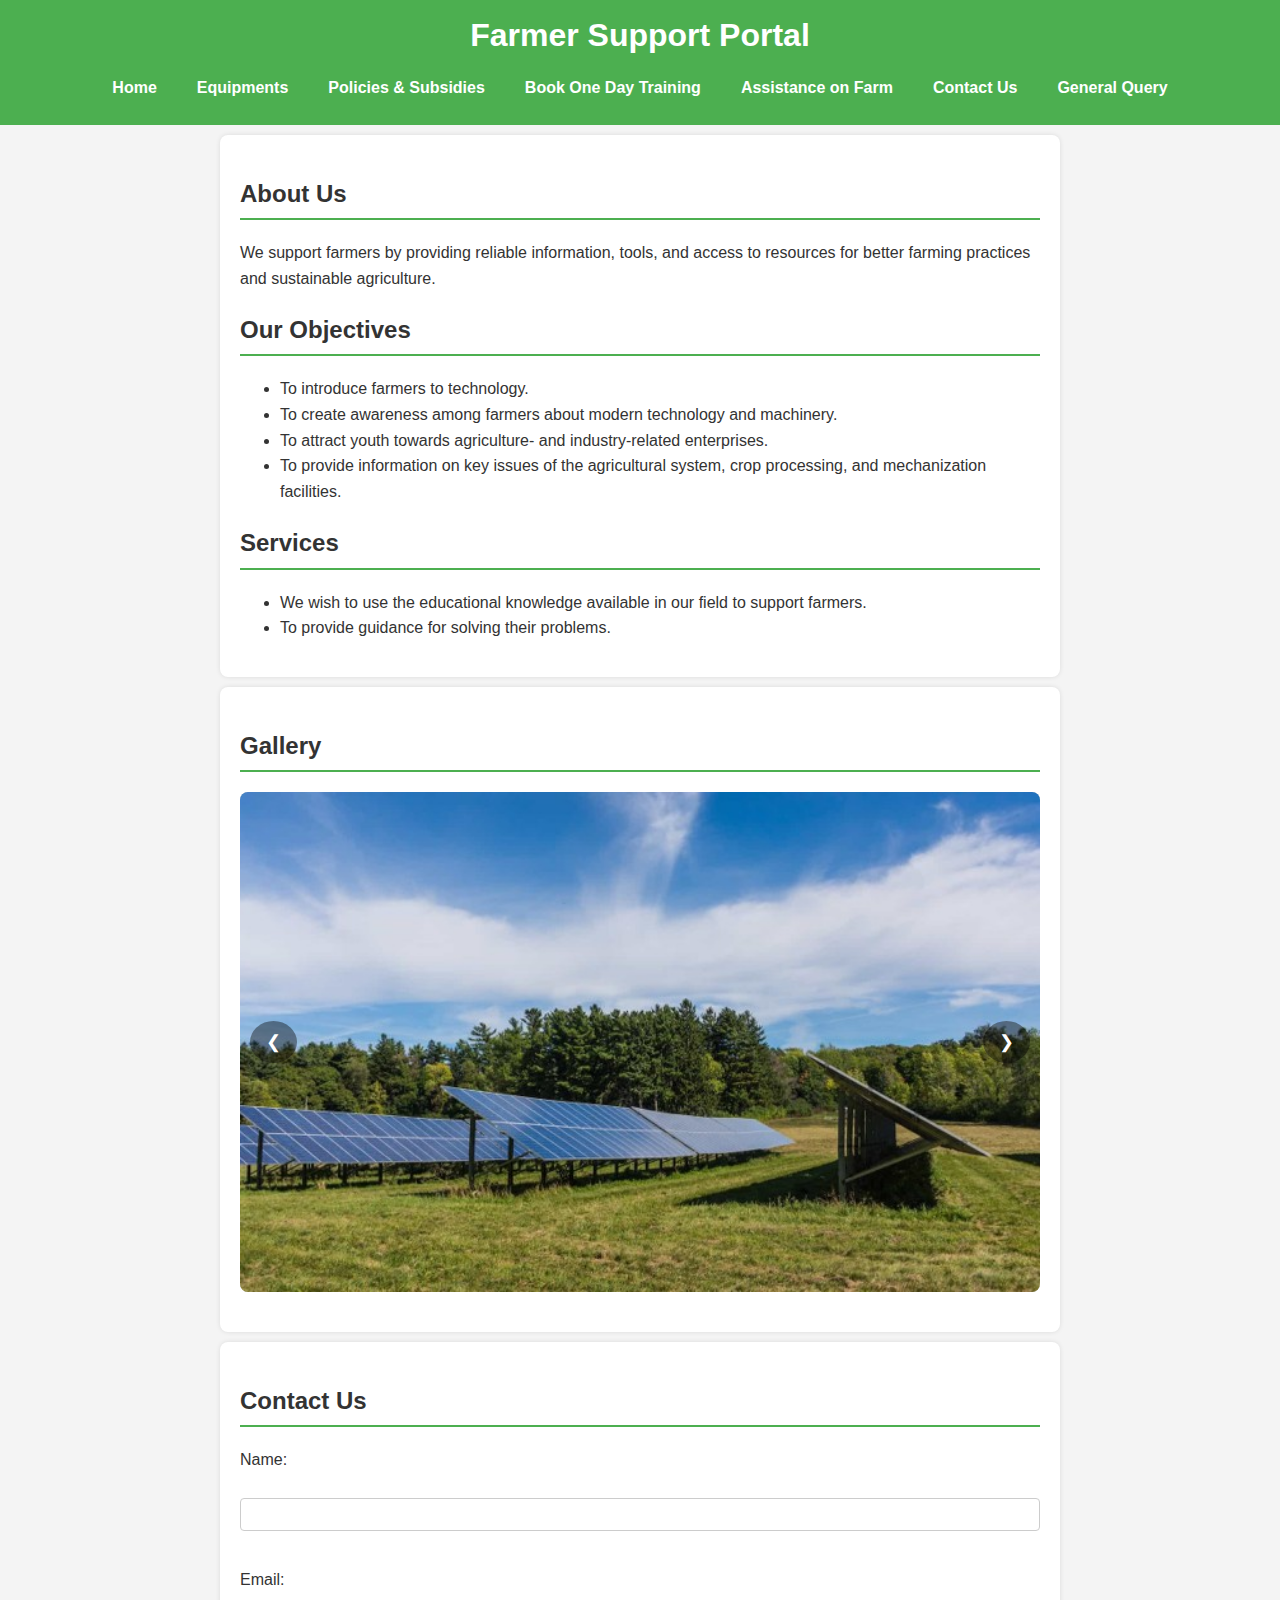
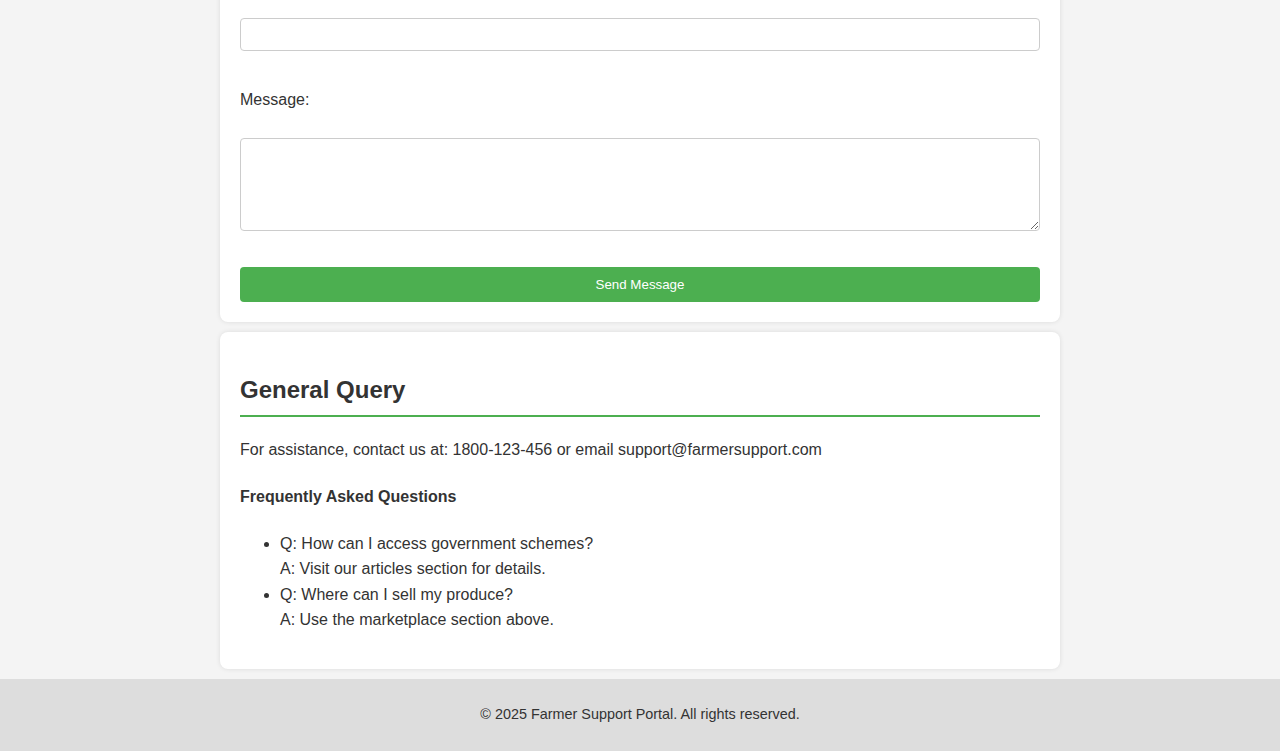
<file: index.html>
<!DOCTYPE html>
<html lang="en">
<head>
  <meta charset="UTF-8" />
  <meta name="viewport" content="width=device-width, initial-scale=1.0"/>
  <title>Farmer Support Portal</title>
  <link rel="stylesheet" href="styles.css" />
</head>
<body>
  <header>
    <h1>Farmer Support Portal</h1>
    <nav>
      <ul>
        <li><a href="#home">Home</a></li>

        <!-- Equipments dropdown -->
        <li class="dropdown">
          <a href="#Equipments" class="dropbtn">Equipments</a>
          <ul class="dropdown-content">
            <li><a href="#ree">Renewable Energy Engineering</a></li>
            <li><a href="#fmp">Farm Machinery & Power Engineering</a></li>
            <li><a href="#pfe">Processing & Food Engineering</a></li>
            <li><a href="#ide">Irrigation & Drainage Engineering</a></li>
            <li><a href="#fs">Farm Structure</a></li>
          </ul>
        </li>

        <!-- Policies & Subsidies dropdown -->
	<li class="dropdown">
        	<a href="#policies" class="dropbtn">Policies & Subsidies</a>
	<ul class="dropdown-content">
            <li><a href="https://mahadbt.maharashtra.gov.in/Farmer/SchemeData/SchemeData?str=E9DDFA703C38E51ABCB57D16990D3318">Solar Fencing</a></li>
            <li><a href="https://energy.maharashtra.gov.in/en/scheme/pm-kusum/?utm_source=chatgpt.com">Solar Irrigation Pump(MH)</a></li>
            <li><a href="https://www.india.gov.in/spotlight/pm-kusum-pradhan-mantri-kisan-urja-suraksha-evam-utthaan-mahabhiyan-scheme">Solar Irrigation Pump(INDIA)</a></li>
            <li><a href="https://www.india.gov.in/spotlight/pm-kusum-pradhan-mantri-kisan-urja-suraksha-evam-utthaan-mahabhiyan-scheme?utm_source=chatgpt.com">Solar Panels / Polyhouse Integration</a></li>
            <li><a href="https://en.wikipedia.org/wiki/Pradhan_Mantri_Surya_Ghar_Muft_Bijli_Yojana">Pradhan Mantri Surya Ghar Muft Bijli Yojana</a></li>
          </ul>
</li>
        <li><a href="#training">Book One Day Training</a></li>
        <li><a href="#assistance">Assistance on Farm</a></li>
        <li><a href="#contact">Contact Us</a></li>
        <li><a href="#help">General Query</a></li>
      </ul>
    </nav>
<!-- Language switcher -->
<div id="google_translate_element"></div>

  </header>

<section id="about">
  <h2>About Us</h2>
  <p>We support farmers by providing reliable information, tools, and access to resources for better farming practices and sustainable agriculture.</p>
 <h2>Our Objectives</h2>
  <ul>
    <li>To introduce farmers to technology.</li>
    <li>To create awareness among farmers about modern technology and machinery.</li>
    <li>To attract youth towards agriculture- and industry-related enterprises.</li>
    <li>To provide information on key issues of the agricultural system, crop processing, and mechanization facilities.</li>
  </ul>

  <h2>Services</h2>
  <ul>
    <li>We wish to use the educational knowledge available in our field to support farmers.</li>
    <li>To provide guidance for solving their problems.</li>
  </ul>
</section>

<section id="slider">
  <h2>Gallery</h2>
  <div class="slider">
    <div class="slides" id="slides">
      <img src="photo1.jpg" alt="Photo 1">
      <img src="photo2.jpg" alt="Photo 2">
      <img src="photo3.jpg" alt="Photo 3">
      <img src="photo4.jpg" alt="Photo 4">
	<img src="photo5.jpg" alt="Photo 5">
	
    </div>
<button class="prev" onclick="changeSlide(-1)">❮</button>
    <button class="next" onclick="changeSlide(1)">❯</button>
  </div>
</section>

<section id="contact">
  <h2>Contact Us</h2>
  <form action="#" method="post">
    <label for="name">Name:</label><br/>
    <input type="text" id="name" name="name" required><br/>
    <label for="email">Email:</label><br/>
    <input type="email" id="email" name="email" required><br/>
    <label for="message">Message:</label><br/>
    <textarea id="message" name="message" rows="5" required></textarea><br/>
    <button type="submit">Send Message</button>
  </form>
</section>

<section id="help">
  <h2>General Query</h2>
  <p>For assistance, contact us at: 1800-123-456 or email support@farmersupport.com</p>
  <h4>Frequently Asked Questions</h4>
  <ul>
    <li>Q: How can I access government schemes?<br/>A: Visit our articles section for details.</li>
    <li>Q: Where can I sell my produce?<br/>A: Use the marketplace section above.</li>
  </ul>
</section>

  <footer>
    <p>&copy; 2025 Farmer Support Portal. All rights reserved.</p>
  </footer>

  <script>
    // Handle multiple dropdowns automatically
    document.querySelectorAll('.dropbtn').forEach(btn => {
  btn.addEventListener('click', e => {
    e.preventDefault();
    document.querySelectorAll('.dropdown-content').forEach(dc => dc.classList.remove('show'));
    const content = btn.nextElementSibling;
    content.classList.toggle('show');
  });
});


    // Close dropdowns when clicking outside
    window.addEventListener('click', e => {
      if (!e.target.matches('.dropbtn')) {
        document.querySelectorAll('.dropdown-content').forEach(dc => dc.classList.remove('show'));
      }
    });
 
 let currentIndex = 0;
  const slides = document.getElementById("slides");
  const totalSlides = slides.children.length;
  let slideInterval;

  function updateSlide() {
    slides.style.transform = `translateX(-${currentIndex * 100}%)`;
  }

  function changeSlide(direction) {
    currentIndex += direction;
    if (currentIndex < 0) currentIndex = totalSlides - 1;
    if (currentIndex >= totalSlides) currentIndex = 0;
    updateSlide();
    resetAutoSlide();
  }

  function autoSlide() {
    currentIndex = (currentIndex + 1) % totalSlides;
    updateSlide();
  }

  function startAutoSlide() {
    slideInterval = setInterval(autoSlide, 4000); // Change every 4 sec
  }

  function resetAutoSlide() {
    clearInterval(slideInterval);
    startAutoSlide();
  }

  // Start auto sliding when page loads
  window.onload = () => {
    updateSlide();
    startAutoSlide();
  };  </script>
<script type="text/javascript">
function googleTranslateElementInit() {
  new google.translate.TranslateElement({
      pageLanguage: 'en',            // your default page language
      includedLanguages: 'en,hi,mr', // languages you want: English, Hindi, Marathi
      layout: google.translate.TranslateElement.InlineLayout.SIMPLE
    },
    'google_translate_element'
  );
}
</script>
<script src="//translate.google.com/translate_a/element.js?cb=googleTranslateElementInit"></script>
</body>
</html>
</file>
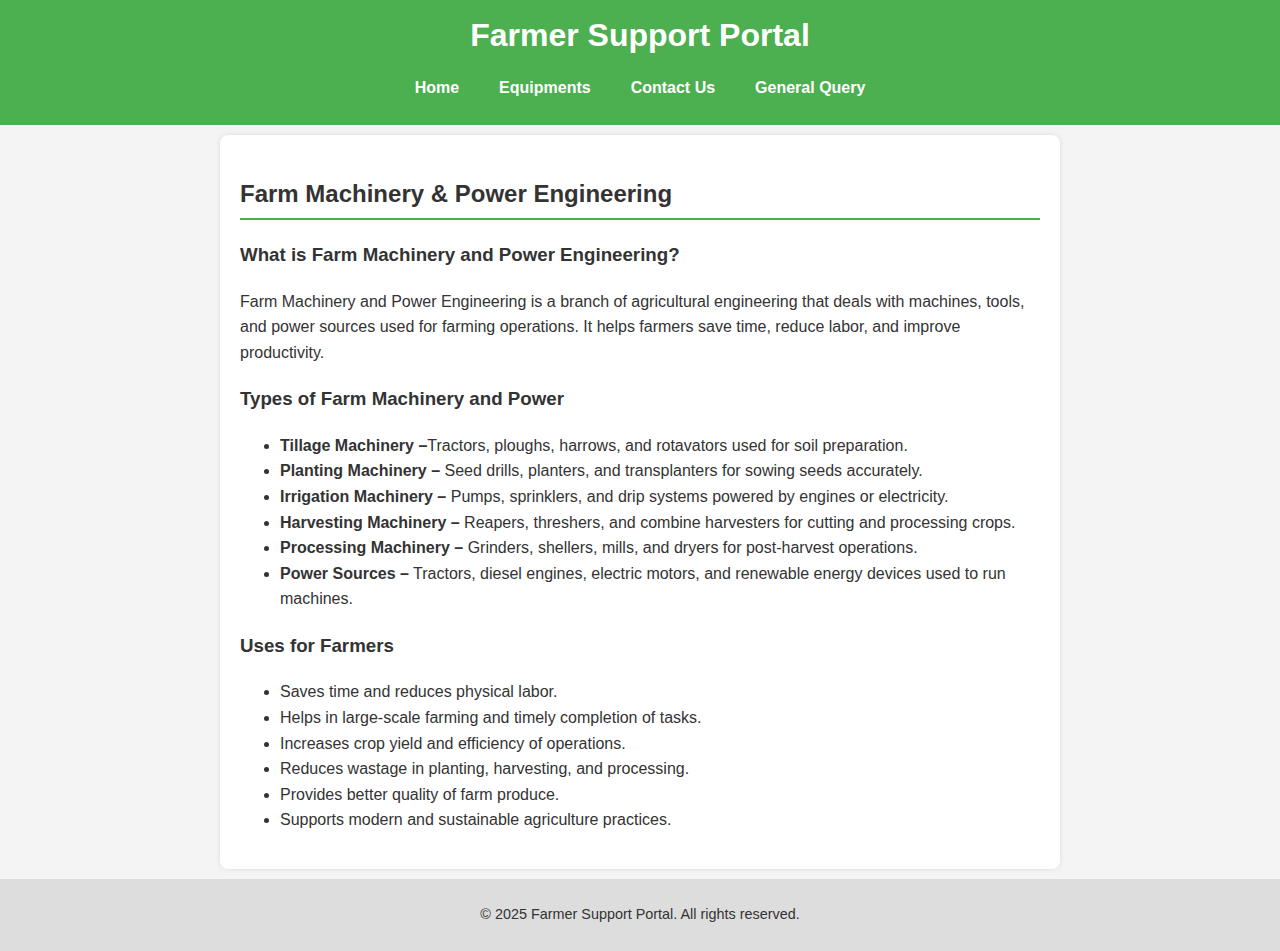
<file: fmp.html>
<!DOCTYPE html>
<html lang="en">
<head>
  <meta charset="UTF-8" />
  <meta name="viewport" content="width=device-width, initial-scale=1.0"/>
  <title>Farm Machinery & Power Engineering – Farmer Support Portal</title>
  <link rel="stylesheet" href="styles.css" />
</head>
<body>
<header>
  <h1>Farmer Support Portal</h1>
  <nav>
    <ul>
      <li><a href="index.html">Home</a></li>
      <li class="dropdown">
        <a href="#" class="dropbtn">Equipments</a>
        <ul class="dropdown-content">
          <li><a href="ree.html">Renewable Energy Engineering</a></li>
          <li><a href="fmp.html">Farm Machinery & Power Engineering</a></li>
          <li><a href="pfe.html">Processing & Food Engineering</a></li>
          <li><a href="swce.html">Soil & Water Conservation Engineering</a></li>
          <li><a href="ide.html">Irrigation & Drainage Engineering</a></li>
          <li><a href="fs.html">Farm Structure</a></li>
        </ul>
      </li>
      <li><a href="#contact">Contact Us</a></li>
      <li><a href="#help">General Query</a></li>
    </ul>
  </nav>
</header>

<section>
  <h2>Farm Machinery & Power Engineering</h2>
<p>
  <h3>What is Farm Machinery and Power Engineering?</h3>
Farm Machinery and Power Engineering is a branch of agricultural engineering that deals with machines, tools, and power sources used for farming operations. It helps farmers save time, reduce labor, and improve productivity.
<h3>Types of Farm Machinery and Power</h3>
   <ul>
     <li><Strong>Tillage Machinery –</Strong>Tractors, ploughs, harrows, and rotavators used for soil preparation.</li> 
     <li><strong>Planting Machinery –</strong> Seed drills, planters, and transplanters for sowing seeds accurately.</li>
     <li><strong>Irrigation Machinery –</strong> Pumps, sprinklers, and drip systems powered by engines or electricity.</li>
     <li><strong>Harvesting Machinery –</strong> Reapers, threshers, and combine harvesters for cutting and processing crops.</li>
     <li><strong>Processing Machinery –</strong> Grinders, shellers, mills, and dryers for post-harvest operations.</li>
     <li><strong>Power Sources –</strong> Tractors, diesel engines, electric motors, and renewable energy devices used to run machines.</li>
   </ul>

<h3>Uses for Farmers</h3>
  <ul>
 <li>Saves time and reduces physical labor.</li>
 <li>Helps in large-scale farming and timely completion of tasks.</li>
 <li>Increases crop yield and efficiency of operations.</li>
 <li>Reduces wastage in planting, harvesting, and processing.</li>
 <li>Provides better quality of farm produce.</li>
 <li>Supports modern and sustainable agriculture practices.</li>
  </ul>
</p>
</section>

<footer>
  <p>&copy; 2025 Farmer Support Portal. All rights reserved.</p>
</footer>

<script>
document.querySelectorAll('.dropbtn').forEach(btn=>{
  btn.addEventListener('click', e=>{
    e.preventDefault();
    document.querySelectorAll('.dropdown-content').forEach(dc=>dc.classList.remove('show'));
    btn.nextElementSibling.classList.toggle('show');
  });
});
window.addEventListener('click', e=>{
  if(!e.target.matches('.dropbtn')){
    document.querySelectorAll('.dropdown-content').forEach(dc=>dc.classList.remove('show'));
  }
});
</script>
</body>
</html>
</file>
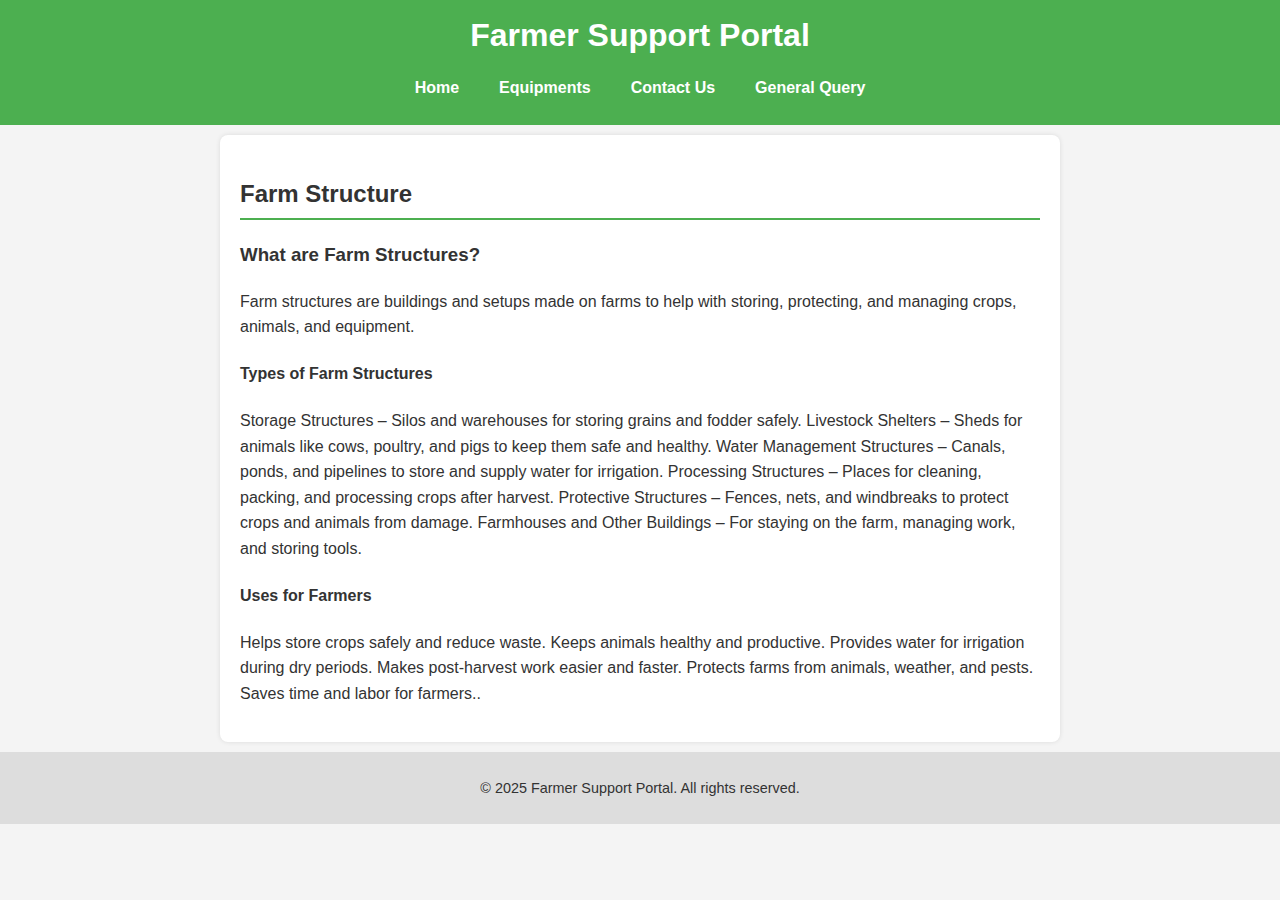
<file: fs.html>
<!DOCTYPE html>
<html lang="en">
<head>
  <meta charset="UTF-8" />
  <meta name="viewport" content="width=device-width, initial-scale=1.0"/>
  <title>Farm Structure – Farmer Support Portal</title>
  <link rel="stylesheet" href="styles.css" />
</head>
<body>
<header>
  <h1>Farmer Support Portal</h1>
  <nav>
    <ul>
      <li><a href="index.html">Home</a></li>
      <li class="dropdown">
        <a href="#" class="dropbtn">Equipments</a>
        <ul class="dropdown-content">
          <li><a href="ree.html">Renewable Energy Engineering</a></li>
          <li><a href="fmp.html">Farm Machinery & Power Engineering</a></li>
          <li><a href="pfe.html">Processing & Food Engineering</a></li>
          <li><a href="swce.html">Soil & Water Conservation Engineering</a></li>
          <li><a href="ide.html">Irrigation & Drainage Engineering</a></li>
          <li><a href="fs.html">Farm Structure</a></li>
        </ul>
      </li>
      <li><a href="#contact">Contact Us</a></li>
      <li><a href="#help">General Query</a></li>
    </ul>
  </nav>
</header>

<section>
  <h2>Farm Structure</h2>
<p> <h3>What are Farm Structures?</h3>
Farm structures are buildings and setups made on farms to help with storing, protecting, and managing crops, animals, and equipment.
<h4>Types of Farm Structures</h4>
  Storage Structures – Silos and warehouses for storing grains and fodder safely.
  Livestock Shelters – Sheds for animals like cows, poultry, and pigs to keep them safe and healthy.
  Water Management Structures – Canals, ponds, and pipelines to store and supply water for irrigation.
  Processing Structures – Places for cleaning, packing, and processing crops after harvest.
  Protective Structures – Fences, nets, and windbreaks to protect crops and animals from damage.
  Farmhouses and Other Buildings – For staying on the farm, managing work, and storing tools.

<h4>Uses for Farmers</h4>
  Helps store crops safely and reduce waste.
  Keeps animals healthy and productive.
  Provides water for irrigation during dry periods.
  Makes post-harvest work easier and faster.
  Protects farms from animals, weather, and pests.
  Saves time and labor for farmers..</p>
</section>

<footer>
  <p>&copy; 2025 Farmer Support Portal. All rights reserved.</p>
</footer>

<script>
document.querySelectorAll('.dropbtn').forEach(btn=>{
  btn.addEventListener('click', e=>{
    e.preventDefault();
    document.querySelectorAll('.dropdown-content').forEach(dc=>dc.classList.remove('show'));
    btn.nextElementSibling.classList.toggle('show');
  });
});
window.addEventListener('click', e=>{
  if(!e.target.matches('.dropbtn')){
    document.querySelectorAll('.dropdown-content').forEach(dc=>dc.classList.remove('show'));
  }
});
</script>
</body>
</html>
</file>
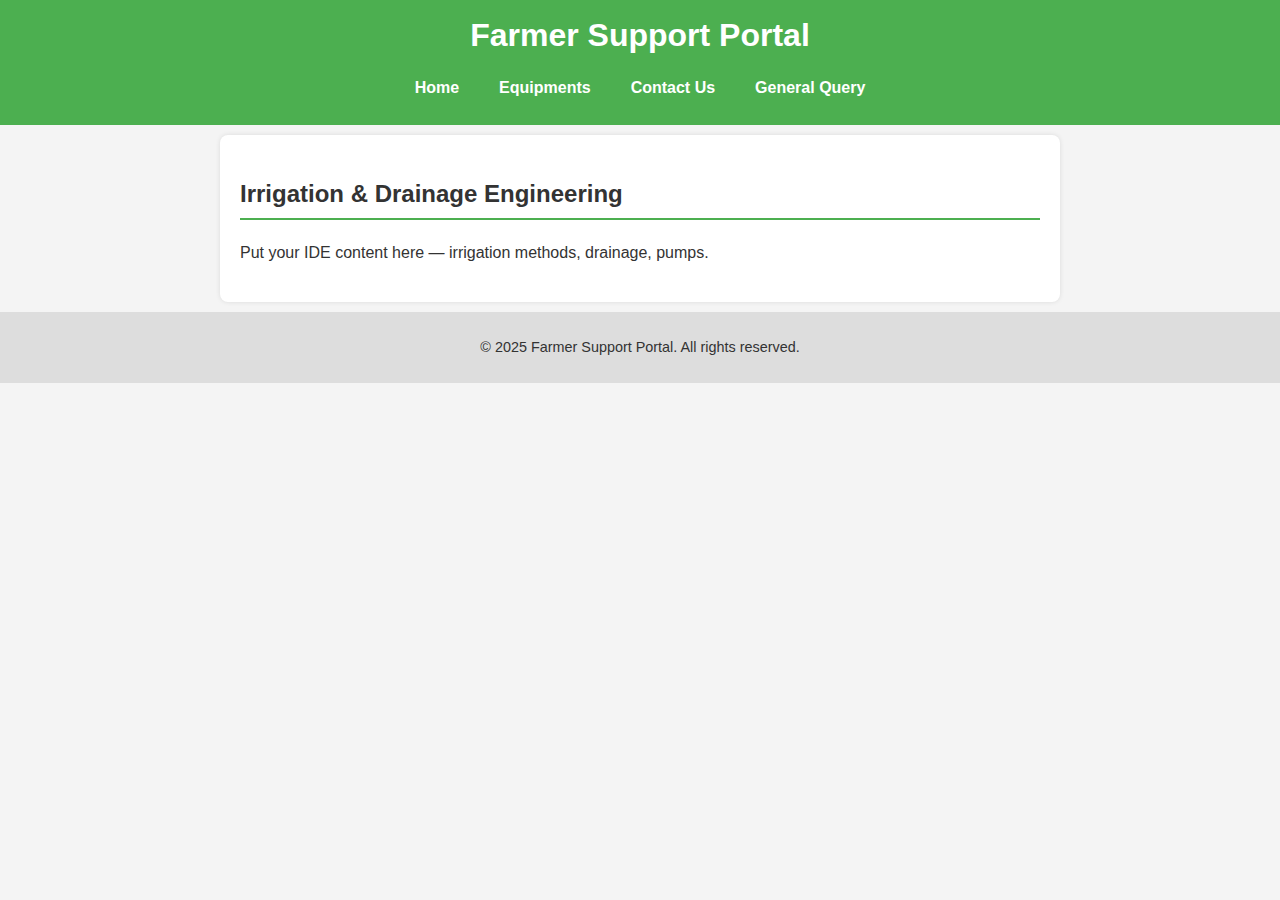
<file: ide.html>
<!DOCTYPE html>
<html lang="en">
<head>
  <meta charset="UTF-8" />
  <meta name="viewport" content="width=device-width, initial-scale=1.0"/>
  <title>Irrigation & Drainage Engineering – Farmer Support Portal</title>
  <link rel="stylesheet" href="styles.css" />
</head>
<body>
<header>
  <h1>Farmer Support Portal</h1>
  <nav>
    <ul>
      <li><a href="index.html">Home</a></li>
      <li class="dropdown">
        <a href="#" class="dropbtn">Equipments</a>
        <ul class="dropdown-content">
          <li><a href="ree.html">Renewable Energy Engineering</a></li>
          <li><a href="fmp.html">Farm Machinery & Power Engineering</a></li>
          <li><a href="pfe.html">Processing & Food Engineering</a></li>
          <li><a href="swce.html">Soil & Water Conservation Engineering</a></li>
          <li><a href="ide.html">Irrigation & Drainage Engineering</a></li>
          <li><a href="fs.html">Farm Structure</a></li>
        </ul>
      </li>
      <li><a href="#contact">Contact Us</a></li>
      <li><a href="#help">General Query</a></li>
    </ul>
  </nav>
</header>

<section>
<h2>Irrigation & Drainage Engineering</h2>
<p>Put your IDE content here — irrigation methods, drainage, pumps.</p>
</section>

<footer>
  <p>&copy; 2025 Farmer Support Portal. All rights reserved.</p>
</footer>

<script>
document.querySelectorAll('.dropbtn').forEach(btn=>{
  btn.addEventListener('click', e=>{
    e.preventDefault();
    document.querySelectorAll('.dropdown-content').forEach(dc=>dc.classList.remove('show'));
    btn.nextElementSibling.classList.toggle('show');
  });
});
window.addEventListener('click', e=>{
  if(!e.target.matches('.dropbtn')){
    document.querySelectorAll('.dropdown-content').forEach(dc=>dc.classList.remove('show'));
  }
});
</script>
</body>
</html>
</file>
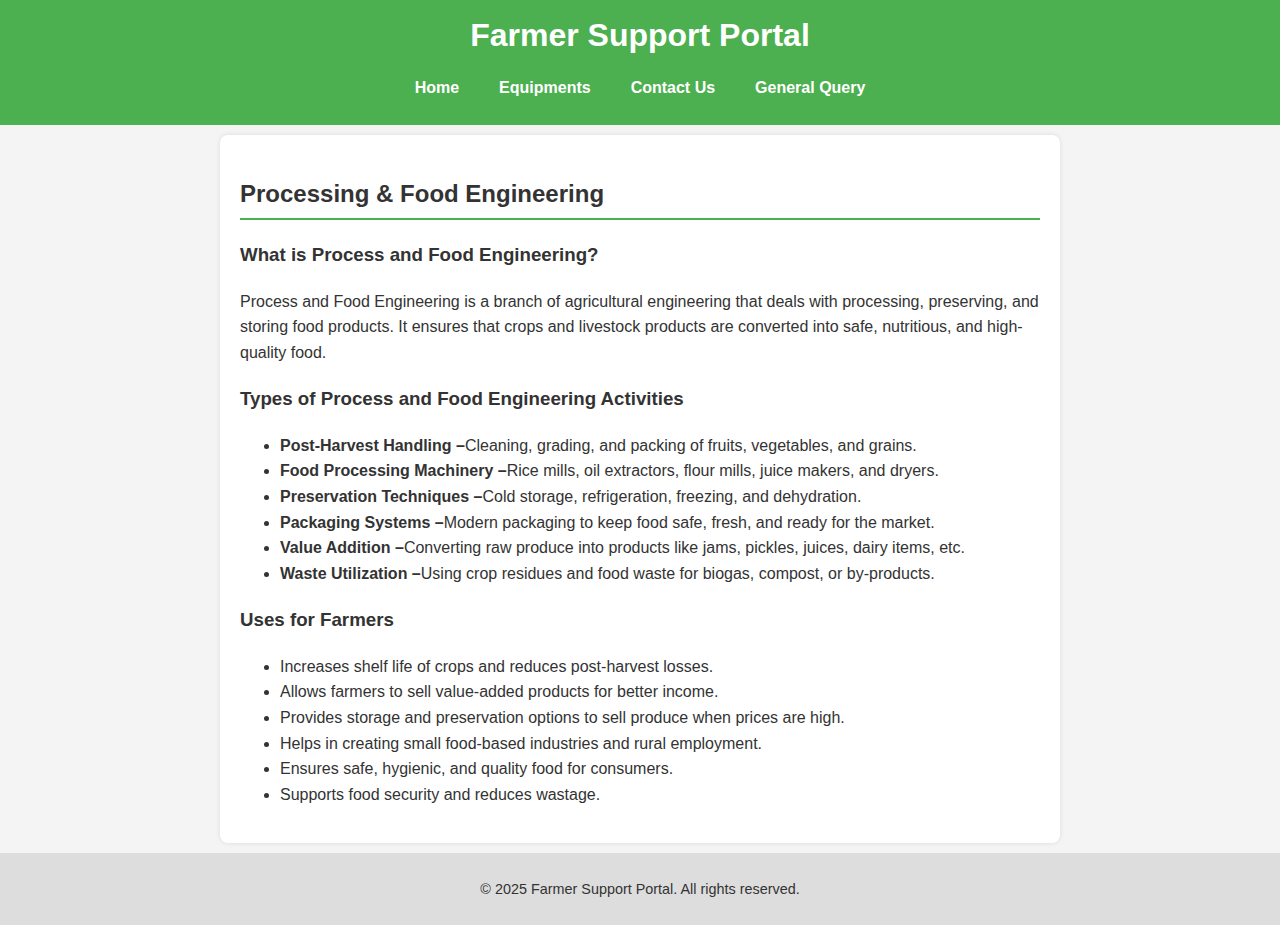
<file: pfe.html>
<!DOCTYPE html>
<html lang="en">
<head>
  <meta charset="UTF-8" />
  <meta name="viewport" content="width=device-width, initial-scale=1.0"/>
  <title>Processing & Food Engineering – Farmer Support Portal</title>

  <link rel="stylesheet" href="styles.css" />
</head>
<body>
<header>
  <h1>Farmer Support Portal</h1>
  <nav>
    <ul>
      <li><a href="index.html">Home</a></li>
      <li class="dropdown">
        <a href="#" class="dropbtn">Equipments</a>
        <ul class="dropdown-content">
          <li><a href="ree.html">Renewable Energy Engineering</a></li>
          <li><a href="fmp.html">Farm Machinery & Power Engineering</a></li>
          <li><a href="pfe.html">Processing & Food Engineering</a></li>
          <li><a href="swce.html">Soil & Water Conservation Engineering</a></li>
          <li><a href="ide.html">Irrigation & Drainage Engineering</a></li>
          <li><a href="fs.html">Farm Structure</a></li>
        </ul>
      </li>
      <li><a href="#contact">Contact Us</a></li>
      <li><a href="#help">General Query</a></li>
    </ul>
  </nav>
</header>

<section>
<h2>Processing & Food Engineering</h2>
<p>
  <h3>What is Process and Food Engineering?</h3>
  Process and Food Engineering is a branch of agricultural engineering that deals with processing, preserving, and storing food products. It ensures that crops and livestock products are converted into safe, nutritious, and high-quality food.
  <h3>Types of Process and Food Engineering Activities</h3>
  <ul>
    <li><strong>Post-Harvest Handling –</strong>Cleaning, grading, and packing of fruits, vegetables, and grains.</li> 
    <li><strong>Food Processing Machinery –</strong>Rice mills, oil extractors, flour mills, juice makers, and dryers.</li>
    <li><strong>Preservation Techniques –</strong>Cold storage, refrigeration, freezing, and dehydration.</li>
    <li><strong>Packaging Systems –</strong>Modern packaging to keep food safe, fresh, and ready for the market.</li>
    <li><strong>Value Addition –</strong>Converting raw produce into products like jams, pickles, juices, dairy items, etc.</li>
    <li><strong>Waste Utilization –</strong>Using crop residues and food waste for biogas, compost, or by-products.</li>
  </ul>
  <h3>Uses for Farmers</h3>
  <ul>
    <li>Increases shelf life of crops and reduces post-harvest losses.</li>
    <li>Allows farmers to sell value-added products for better income.</li>
    <li>Provides storage and preservation options to sell produce when prices are high.</li>
    <li>Helps in creating small food-based industries and rural employment.</li>
    <li>Ensures safe, hygienic, and quality food for consumers.</li>
    <li>Supports food security and reduces wastage.</li>
  </ul>
</p>
</section>

<footer>
  <p>&copy; 2025 Farmer Support Portal. All rights reserved.</p>
</footer>

<script>
document.querySelectorAll('.dropbtn').forEach(btn=>{
  btn.addEventListener('click', e=>{
    e.preventDefault();
    document.querySelectorAll('.dropdown-content').forEach(dc=>dc.classList.remove('show'));
    btn.nextElementSibling.classList.toggle('show');
  });
});
window.addEventListener('click', e=>{
  if(!e.target.matches('.dropbtn')){
    document.querySelectorAll('.dropdown-content').forEach(dc=>dc.classList.remove('show'));
  }
});
</script>
</body>
</html>
</file>
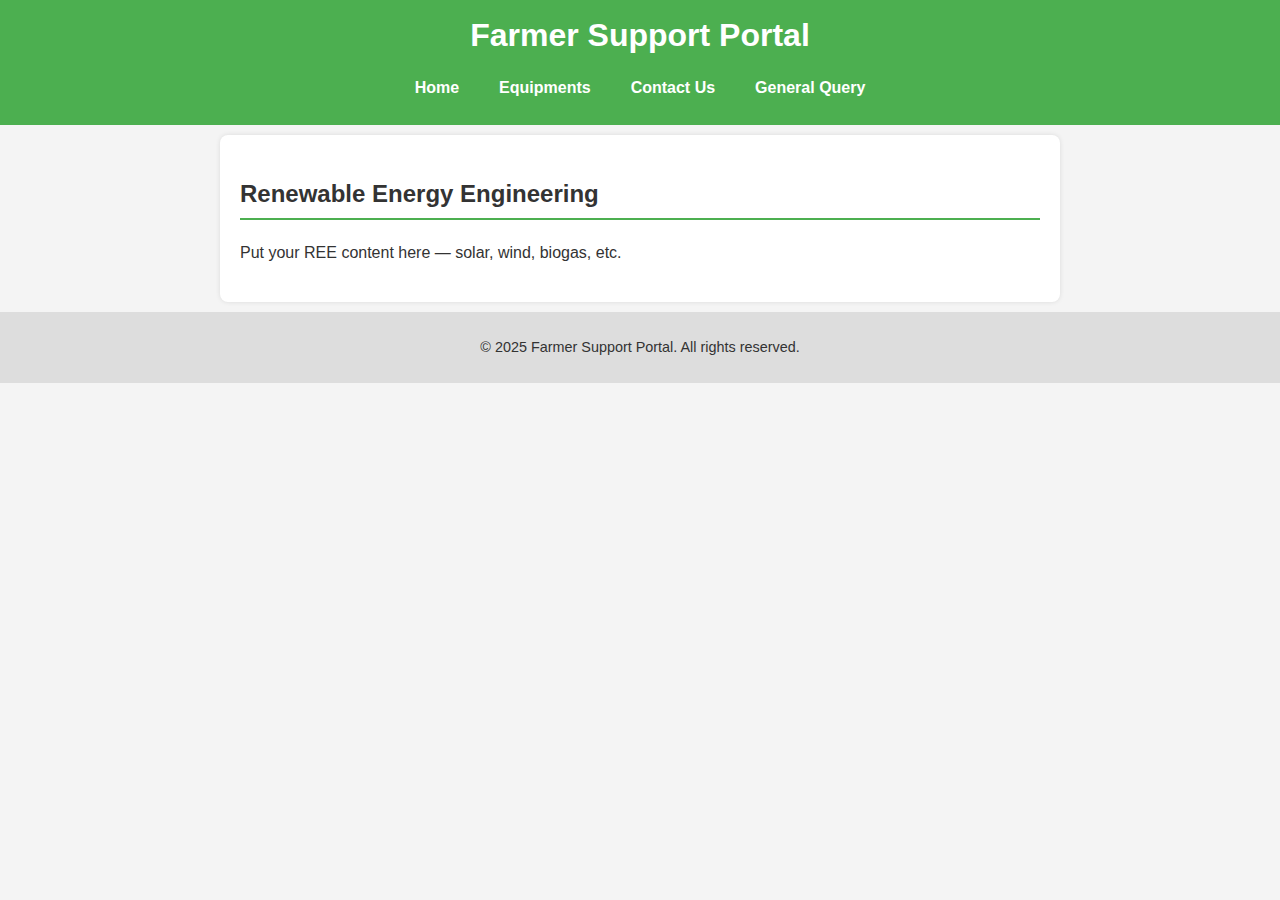
<file: ree.html>
<!DOCTYPE html>
<html lang="en">
<head>
  <meta charset="UTF-8" />
  <meta name="viewport" content="width=device-width, initial-scale=1.0"/>
  <title>Renewable Energy Engineering – Farmer Support Portal</title>
  <link rel="stylesheet" href="styles.css" />
</head>
<body>
<header>
  <h1>Farmer Support Portal</h1>
  <nav>
    <ul>
      <li><a href="index.html">Home</a></li>
      <li class="dropdown">
        <a href="#" class="dropbtn">Equipments</a>
        <ul class="dropdown-content">
          <li><a href="ree.html">Renewable Energy Engineering</a></li>
          <li><a href="fmp.html">Farm Machinery & Power Engineering</a></li>
          <li><a href="pfe.html">Processing & Food Engineering</a></li>
          <li><a href="ide.html">Irrigation & Drainage Engineering</a></li>
          <li><a href="fs.html">Farm Structure</a></li>
        </ul>
      </li>
      <li><a href="#contact">Contact Us</a></li>
      <li><a href="#help">General Query</a></li>
    </ul>
  </nav>
</header>

<section>
  <h2>Renewable Energy Engineering</h2>
  <p>Put your REE content here — solar, wind, biogas, etc.</p>
</section>

<footer>
  <p>&copy; 2025 Farmer Support Portal. All rights reserved.</p>
</footer>

<script>
document.querySelectorAll('.dropbtn').forEach(btn=>{
  btn.addEventListener('click', e=>{
    e.preventDefault();
    document.querySelectorAll('.dropdown-content').forEach(dc=>dc.classList.remove('show'));
    btn.nextElementSibling.classList.toggle('show');
  });
});
window.addEventListener('click', e=>{
  if(!e.target.matches('.dropbtn')){
    document.querySelectorAll('.dropdown-content').forEach(dc=>dc.classList.remove('show'));
  }
});
</script>
</body>
</html>
</file>
<file: styles.css>
/* ========== Base styles ========== */
body {
  font-family: Arial, sans-serif;
  margin: 0;
  padding: 0;
  line-height: 1.6;
  background-color: #f4f4f4;
  color: #333;
}

header {
  background-color: #4CAF50;
  color: white;
  padding: 10px 20px;
  text-align: center;
}

header h1 {
  margin: 0;
}

/* ========== Navigation styles ========== */
nav ul {
  list-style: none;
  padding: 0;
  margin: 0;
  display: flex;
  justify-content: center;
  flex-wrap: wrap;
  background-color: #4CAF50;
}

nav ul li {
  position: relative; /* needed for dropdown */
}

nav ul li a,
nav ul li .dropbtn {
  display: block;
  color: white;
  text-decoration: none;
  padding: 14px 20px;
  font-weight: bold;
}

nav ul li a:hover,
nav ul li .dropbtn:hover {
  background-color: #45a049;
}

/* ========== Dropdown styles ========== */
.dropdown-content {
  display: none;
  position: absolute;
  top: 100%;
  left: 0;
  background-color: #ffffff;
  min-width: 200px;
  box-shadow: 0 2px 6px rgba(0, 0, 0, 0.2);
  z-index: 1;
  padding: 0;
  margin: 0;
}

.dropdown-content li {
  list-style: none;
}

.dropdown-content li a {
  display: block;
  padding: 10px 15px;
  color: #333;
  text-decoration: none;
}

.dropdown-content li a:hover {
  background-color: #f1f1f1;
}

/* Show dropdown when .show is added by JS */
.dropdown-content.show {
  display: block;
}

/* ========== Manual Image Slider ========== */
/* ========== Image Slider ========== */
.slider {
  position: relative;
  width: 100%;
  max-width: 800px;
  height: 500px;
  margin: 20px auto;
  overflow: hidden;
  border-radius: 8px;
  background-color: #ccc;
}

.slides {
  display: flex;
  transition: transform 0.5s ease-in-out;
}

.slides img {
  width: 100%;
  height: 500px;height: 500px;
  object-fit: cover;
  flex-shrink: 0;
}

/* Buttons */
.slider button.prev,
.slider button.next {
  position: absolute;
  top: 50%;
  transform: translateY(-50%);
  background-color: rgba(0, 0, 0, 0.4);
  border: none;
  color: white;
  padding: 10px 16px;
  cursor: pointer;
  border-radius: 50%;
  font-size: 18px;
  z-index: 10;
}

.slider button.prev {
  left: 10px;
}

.slider button.next {
  right: 10px;
}

.slider button:hover {
  background-color: rgba(0, 0, 0, 0.6);
}

/* ========== Section styles ========== */
section {
  padding: 20px;
  margin: 10px auto;
  max-width: 800px;
  background-color: white;
  border-radius: 8px;
  box-shadow: 0 0 5px rgba(0, 0, 0, 0.1);
}

h2 {
  border-bottom: 2px solid #4CAF50;
  padding-bottom: 5px;
}

/* ========== Form styles ========== */
form {
  display: flex;
  flex-direction: column;
}

input,
textarea {
  padding: 8px;
  margin-bottom: 10px;
  border: 1px solid #ccc;
  border-radius: 4px;
}

button {
  padding: 10px;
  border: none;
  background-color: #4CAF50;
  color: white;
  border-radius: 4px;
  cursor: pointer;
}

button:hover {
  background-color: #45a049;
}

/* ========== Footer styles ========== */
footer {
  text-align: center;
  padding: 10px;
  background-color: #ddd;
 font-size: 0.9em;
}

/* === Language switcher styles === */
#google_translate_element {
  float: right;        /* or left if you prefer */
  margin: 10px;        /* space around it */
  font-size: 0.9em;    /* adjust text size */
}
</file>
